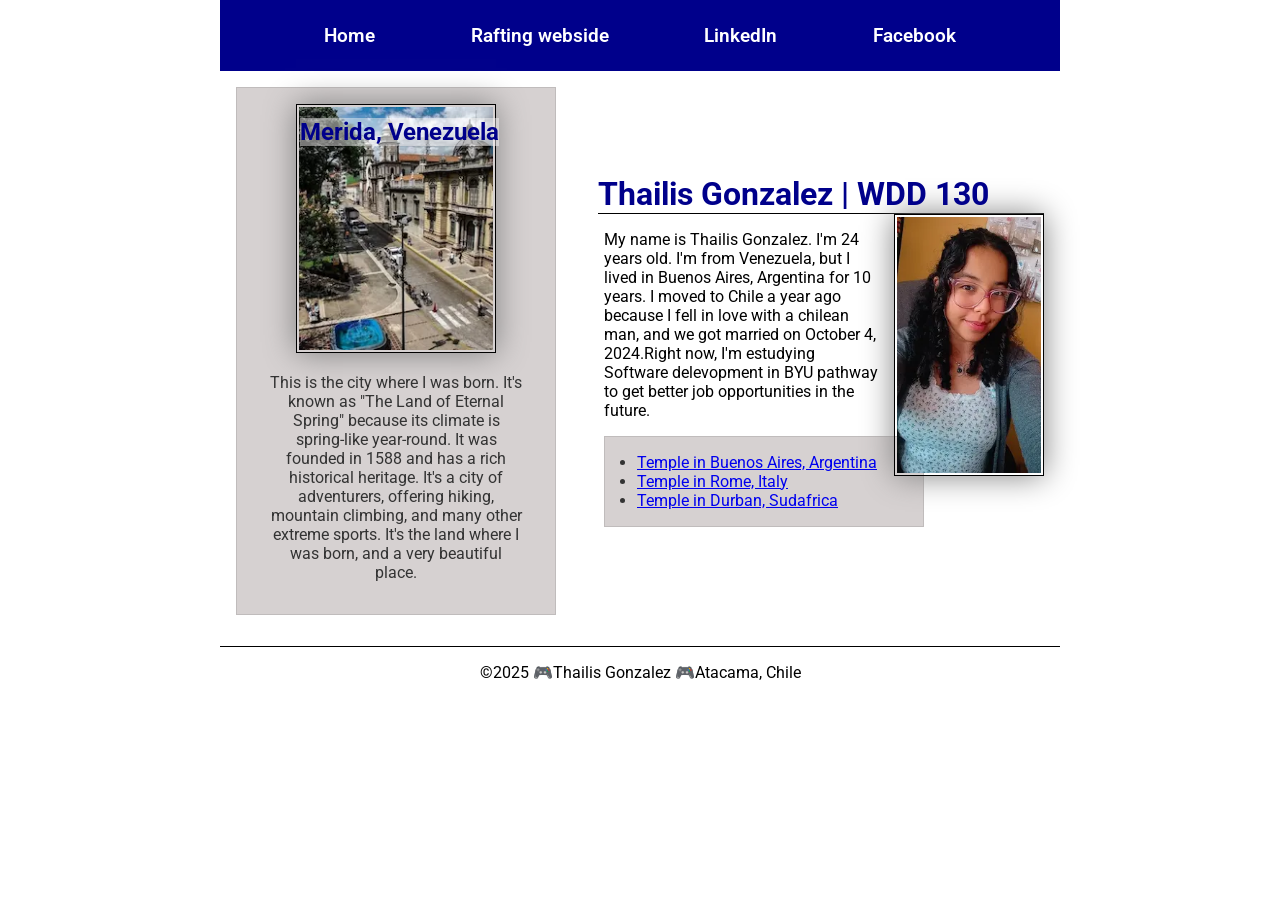
<file: index.html>
<!--17-09-2025-->
<!DOCTYPE html>
<html lang="en-US">

<head>
    <meta charset="UTF-8">
    <meta name="viewport" content="width=device-width, initial-scale=1.0">
    <title>Thailis Gonzalez | WDD 130</title>
    <link rel="stylesheet" href="styles/styles.css">
    <meta name="description"
        content="Description of Thailis Gonzalez in an HTML file including CSS style, as part of the WDD130 class work ">
    <meta name="author" content="Thailis Gonzalez">
    <link rel="preconnect" href="https://fonts.googleapis.com">
    <link rel="preconnect" href="https://fonts.gstatic.com" crossorigin>
    <link href="https://fonts.googleapis.com/css2?family=Roboto&display=swap" rel="stylesheet">

</head>

<body>
    <header>
        <nav>
            <a href="#">Home</a>
            <a href="wwr/">Rafting webside</a>
            <a href="https://www.linkedin.com/in/thailis-gonzalez-254431264/?locale=en_US">LinkedIn</a>
            <a href="https://www.facebook.com">Facebook</a>
        </nav>
    </header>
    <div class="grid">
        <main>
            <h1>
                Thailis Gonzalez | WDD 130
            </h1>
            <img src="images/profile.webp" alt="Thailis Gonzalez profile picture" width="200">
            <p>My name is Thailis Gonzalez. I'm 24 years old. I'm from Venezuela, but I lived in Buenos Aires, Argentina
                for
                10 years. I moved to Chile a year ago because I fell in love with a chilean man, and we got married on
                October 4, 2024.Right now, I'm estudying Software delevopment in BYU pathway to get better job
                opportunities
                in the future.
            </p>
            <ul class="box indent">
                <li><a
                        href="https://www.churchofjesuschrist.org/temples/details/buenos-aires-argentina-temple?lang=spa">Temple
                        in Buenos Aires, Argentina</a>
                </li>
                <li><a href="https://www.churchofjesuschrist.org/temples/details/rome-italy-temple?lang=spa">Temple in
                        Rome,
                        Italy</a></li>
                <li><a href="https://www.churchofjesuschrist.org/temples/details/durban-south-africa-temple?lang=spa">Temple
                        in Durban, Sudafrica</a></li>
            </ul>
        </main>
        <aside class="box">
            <h2>Merida, Venezuela</h2>
            <img src="images/merida-small.webp" alt="Plaza Bolivar Merida Venezuela Picture">
            <p>This is the city where I was born. It's known as "The Land of Eternal Spring" because its climate is
                spring-like year-round. It was founded in 1588 and has a rich historical heritage. It's a city of
                adventurers, offering hiking, mountain climbing, and many other extreme sports. It's the land where I
                was
                born, and a very beautiful place.</p>
        </aside>
    </div>
    <footer>
        <p>
            ©️2025 🎮Thailis Gonzalez 🎮Atacama, Chile
        </p>
    </footer>
</body>

</html>
</file>
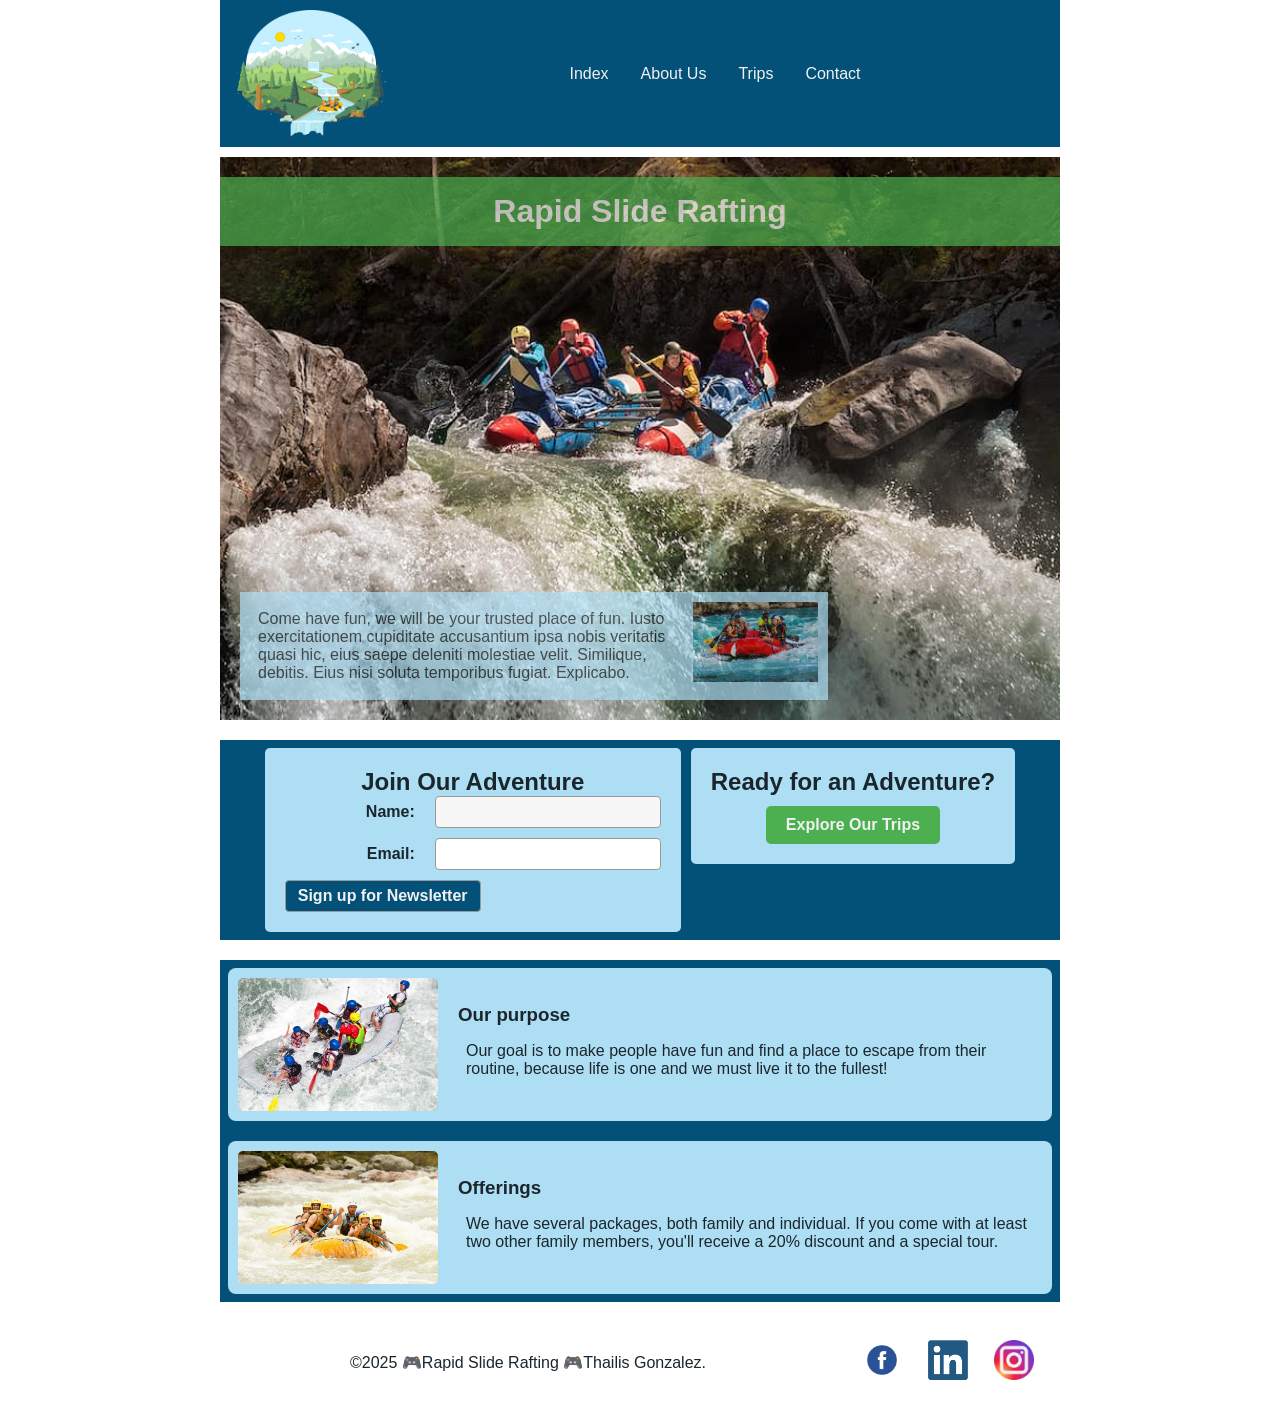
<file: wwr/index.html>
<!DOCTYPE html>
<html lang="en">

<head>
    <meta charset="UTF-8">
    <meta name="viewport" content="width=device-width, initial-scale=1.0">
    <meta name="description" content="Home page of Rapid Slide Rafting">
    <meta name="author" content="Thailis Gonzalez">
    <link rel="stylesheet" href="styles/rafting.css">
    <title>Home - Rapid Slide Rafting</title>
</head>

<body>
    <header>
        <img src="images/rafting-logo.png" alt="Logo of the Company">
        <nav>
            <ul>
                <li><a href="index.html">Index</a></li>
                <li><a href="about.html">About Us</a></li>
                <li><a href="trips.html">Trips</a></li>
                <li><a href="contact.html">Contact</a></li>
            </ul>
        </nav>
    </header>

    <main>
        <div class="hero">
            <img src="images/rafting-home.jpg" alt="Rafting demonstration">
            <h1>Rapid Slide Rafting</h1>
            <article>
                <img src="images/happy-client.jpg" alt="Image of a satisfied client">
                <p>Come have fun, we will be your trusted place of fun. Iusto exercitationem cupiditate accusantium
                    ipsa nobis veritatis quasi hic, eius saepe deleniti molestiae velit. Similique, debitis. Eius nisi
                    soluta temporibus fugiat. Explicabo.</p>
            </article>
        </div>

        <section class="form-home">
            <div class="form-container">
                <h2>Join Our Adventure</h2>
                <form id="home-id-form">
                    <div class="form-item">
                        <label for="fullname">Name:</label>
                        <input type="text" id="fullname" name="fullname" required>
                    </div>
                    <div class="form-item">
                        <label for="email">Email:</label>
                        <input type="email" id="email" name="email" required>
                    </div>
                    <div class="form-item">
                        <button type="submit">Sign up for Newsletter</button>
                    </div>
                </form>
            </div>

            <div class="go-trip-container">
                <h2>Ready for an Adventure?</h2>
                <a href="trips.html" class="go-trip-button">Explore Our Trips</a>
            </div>
        </section>

        <section class="business-information">
            <div class="business-item">
                <img src="images/rafting3.jpg" alt="fun rafting">
                <div class="business-text">
                    <h3>Our purpose</h3>
                    <p>Our goal is to make people have fun and find a place to escape from their routine, because life
                        is one and we must live it to the fullest!</p>
                </div>
            </div>
            <div class="business-item">
                <img src="images/rafting4.jpg" alt="fun rafting">
                <div class="business-text">
                    <h3>Offerings</h3>
                    <p>We have several packages, both family and individual. If you come with at least two other family
                        members, you'll receive a 20% discount and a special tour.</p>
                </div>
            </div>
        </section>
    </main>

    <footer>
        <p>
            ©️2025 🎮Rapid Slide Rafting 🎮Thailis Gonzalez.
        </p>
        <nav class="socialmedia">
            <a href="https://www.facebook.com">
                <img src="images/facebook.png" alt="Logo facebook">
            </a>
            <a href="https://linkedin.com">
                <img src="images/linkedin.png" alt="Logo linkedin">
            </a>
            <a href="https://www.instagram.com">
                <img src="images/instagram-oficial.png" alt="Logo Instagram">
            </a>

        </nav>
    </footer>
</body>

</html>
</file>
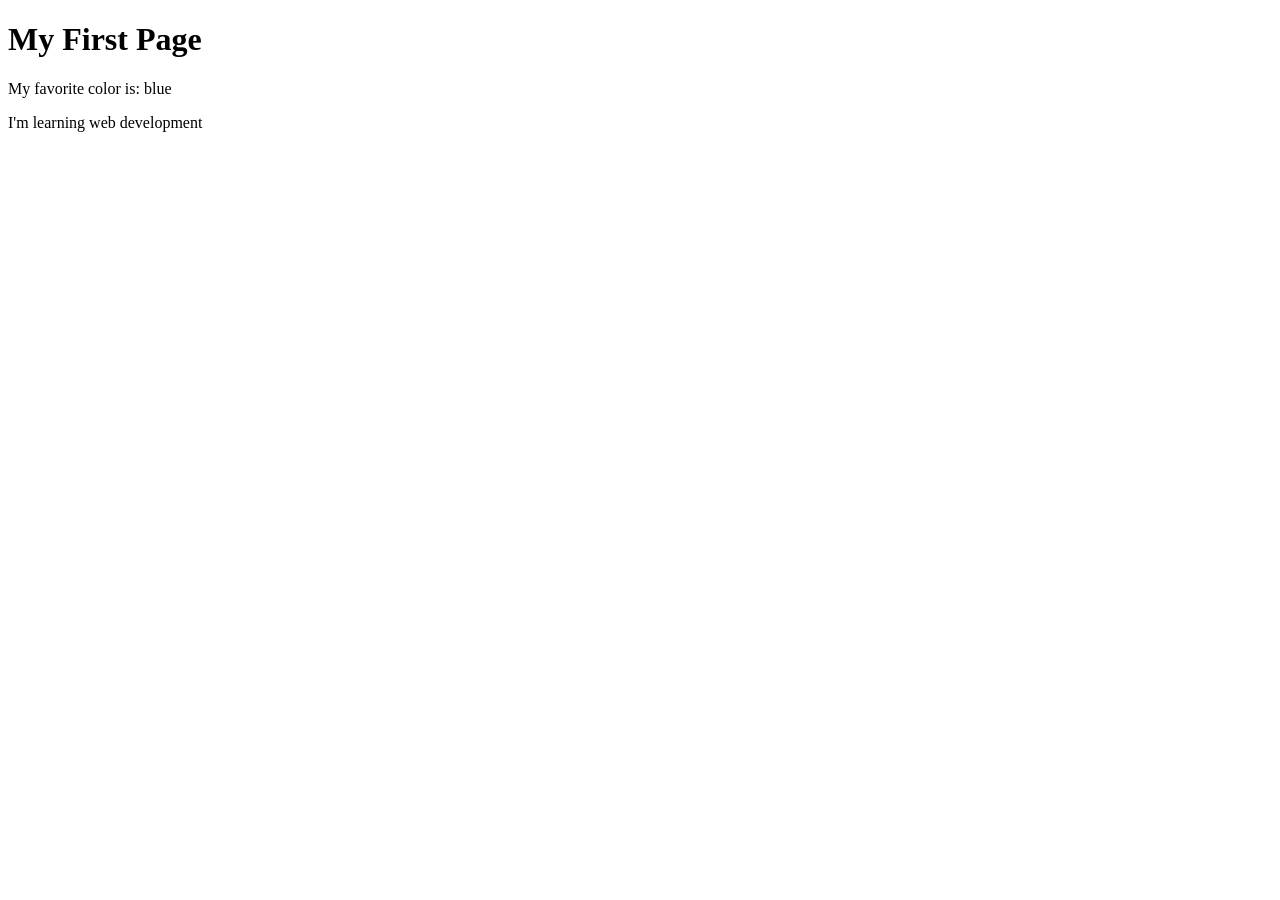
<file: week01/first-page.html>
<!DOCTYPE html>
<html lang="en">

<head>
    <meta charset="UTF-8">
    <meta name="viewport" content="width=device-width, initial-scale=1.0">
    <title>My First Page</title>
</head>

<body>
    <h1>My First Page</h1>
    <p>My favorite color is: blue</p>
    <p>I'm learning web development</p>
</body>

</html>
</file>
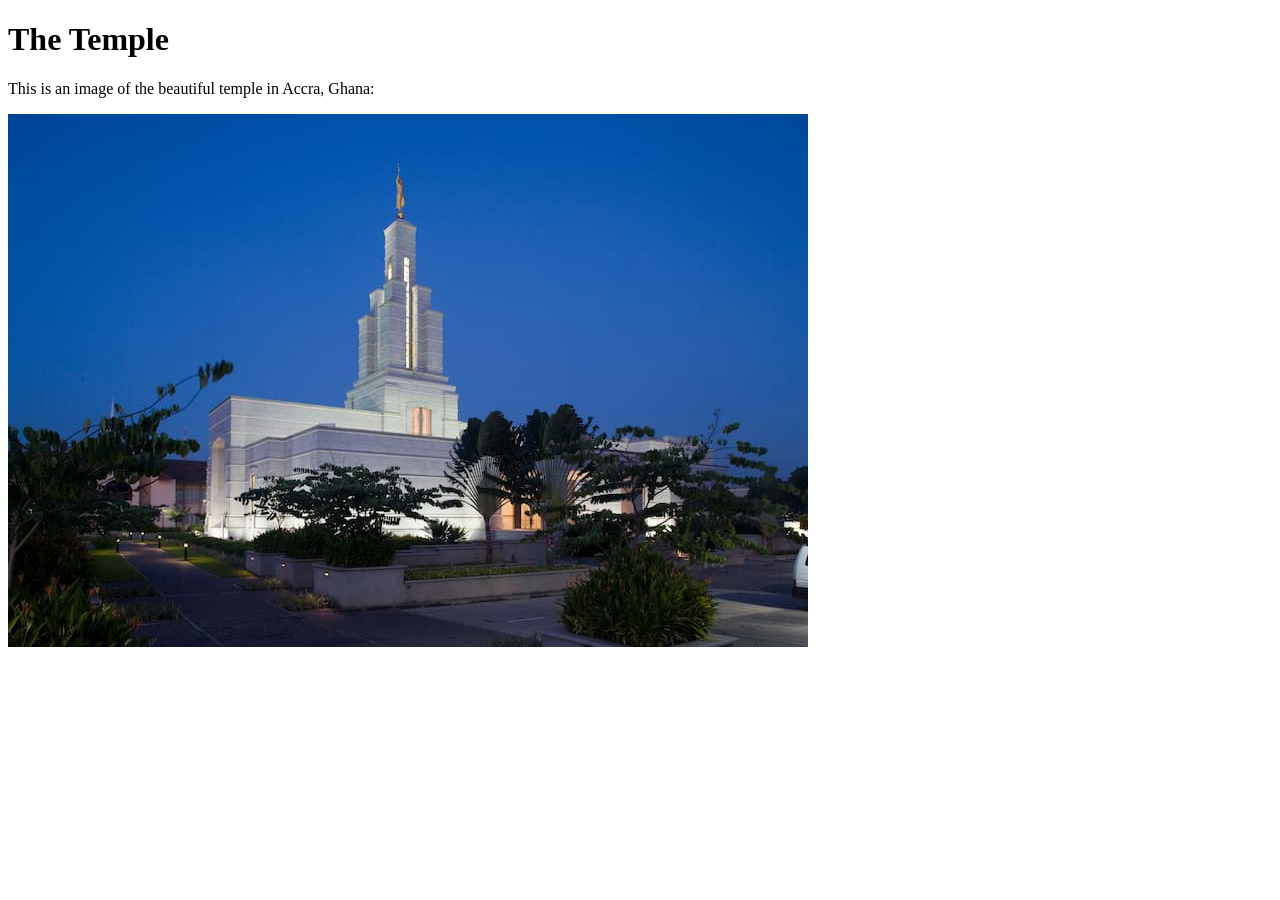
<file: week01/images-solution.html>
<!DOCTYPE html>
<html lang="en">
<head>
    <meta charset="UTF-8">
    <meta name="viewport" content="width=device-width, initial-scale=1.0">
    <title>Temple Image</title>
</head>
<body>
    <h1>The Temple</h1>
    <p>This is an image of the beautiful temple in Accra, Ghana:</p>
    <img src="images/temple-small.jpg" alt="The Accra Ghana Temple">
    
</body>
</html>
</file>
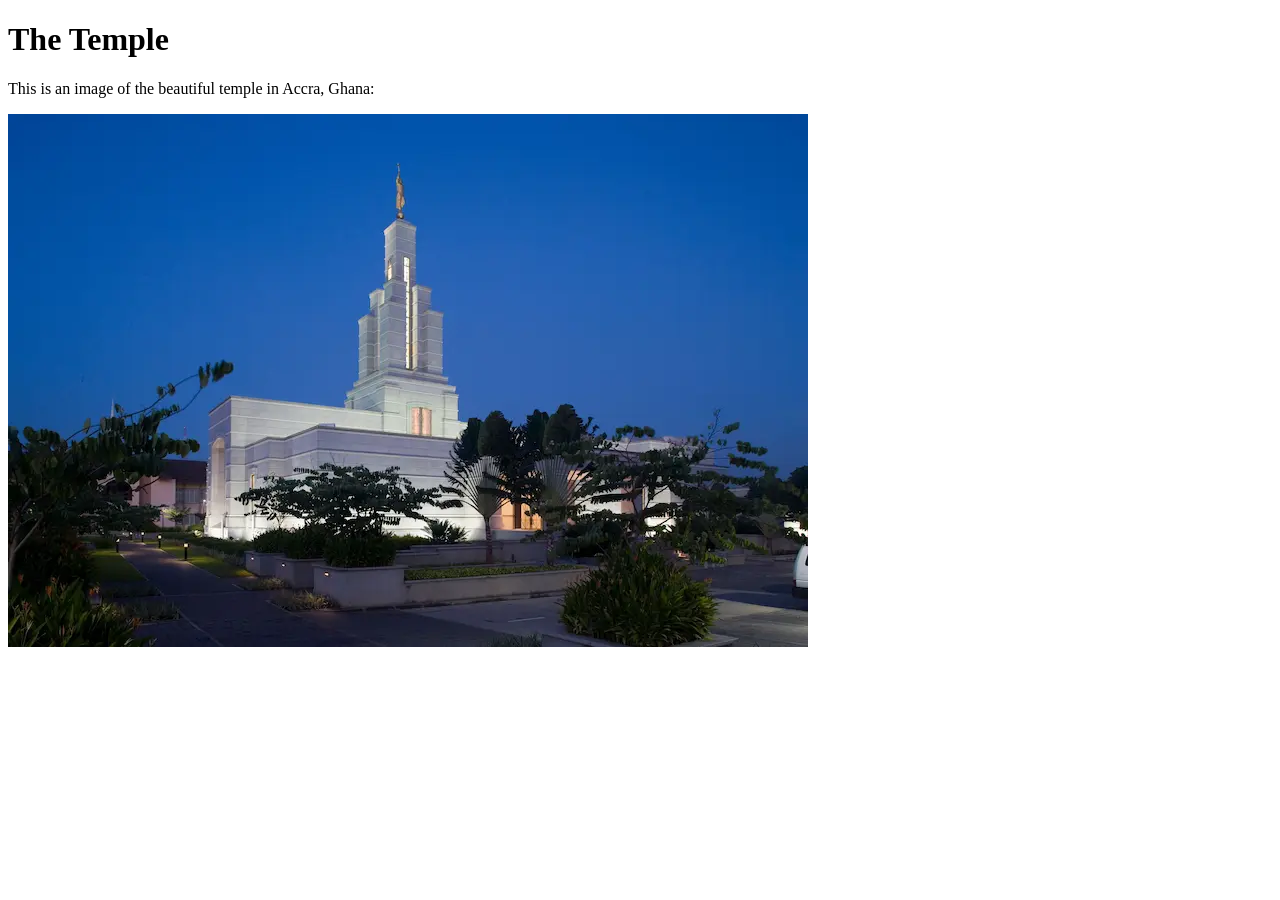
<file: week01/images.html>
<!DOCTYPE html>
<html lang="en">

<head>
    <meta charset="UTF-8">
    <meta name="viewport" content="width=device-width, initial-scale=1.0">
    <title>Temple Image</title>
</head>

<body>
    <h1>The Temple</h1>
    <p>This is an image of the beautiful temple in Accra, Ghana:</p>
    <img src="images/temple-small.webp" alt="The Accra Ghana Temple">

</body>

</html>
</file>
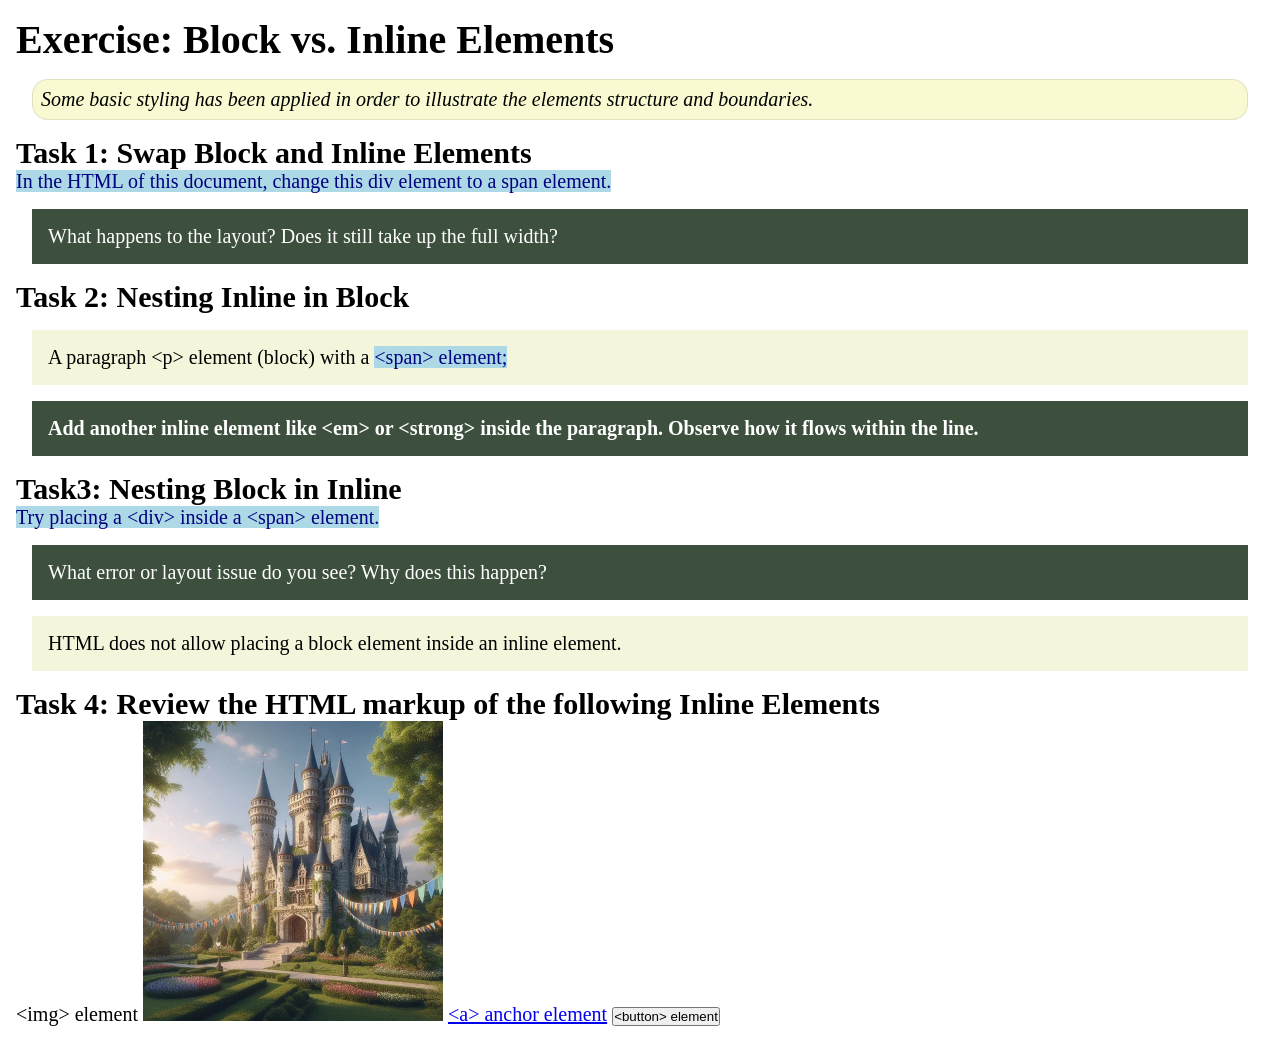
<file: week02/block-vs-inline.html>
<!DOCTYPE html>
<html lang="en">

<head>
    <meta charset="UTF-8">
    <meta name="viewport" content="width=device-width, initial-scale=1.0">
    <title>Exercise: Block vs. Inline Elements</title>
    <link rel="stylesheet" href="styles/block-vs-inline.css">
</head>

<body>
    <main>
        <h1>Exercise: Block vs. Inline Elements</h1>
        <p class="note">Some basic styling has been applied in order to illustrate the elements structure and
            boundaries.</p>

        <h2>Task 1: Swap Block and Inline Elements</h2>
        <span>In the HTML of this document, change this div element to a span element.</span>

        <p class="question">What happens to the layout? Does it still take up the full width?</p>

        <h2>Task 2: Nesting Inline in Block</h2>
        <p>A paragraph &lt;p&gt; element (block) with a <span>&lt;span&gt; element;</span></p>
        <p class="question"><strong>Add another inline element like &lt;em&gt; or &lt;strong&gt; inside the paragraph.
                Observe
                how it flows within the line.</strong></p>

        <h2>Task3: Nesting Block in Inline</h2>
        <span>Try placing a &lt;div&gt; inside a &lt;span&gt; element.</span>
        <p class="question">What error or layout issue do you see? Why does this happen?</p>
        <p>HTML does not allow placing a block element inside an inline element.</p>


        <h2>Task 4: Review the HTML markup of the following Inline Elements</h2>
        &lt;img&gt; element
        <img src="images/castle.webp" alt="placeholder image (images are inline)" width="300" height="300">
        <a href="https://churchofjesuschrist.org">&lt;a&gt; anchor element</a>
        <button type="button">&lt;button&gt; element</button>
    </main>
</body>

</html>
</file>
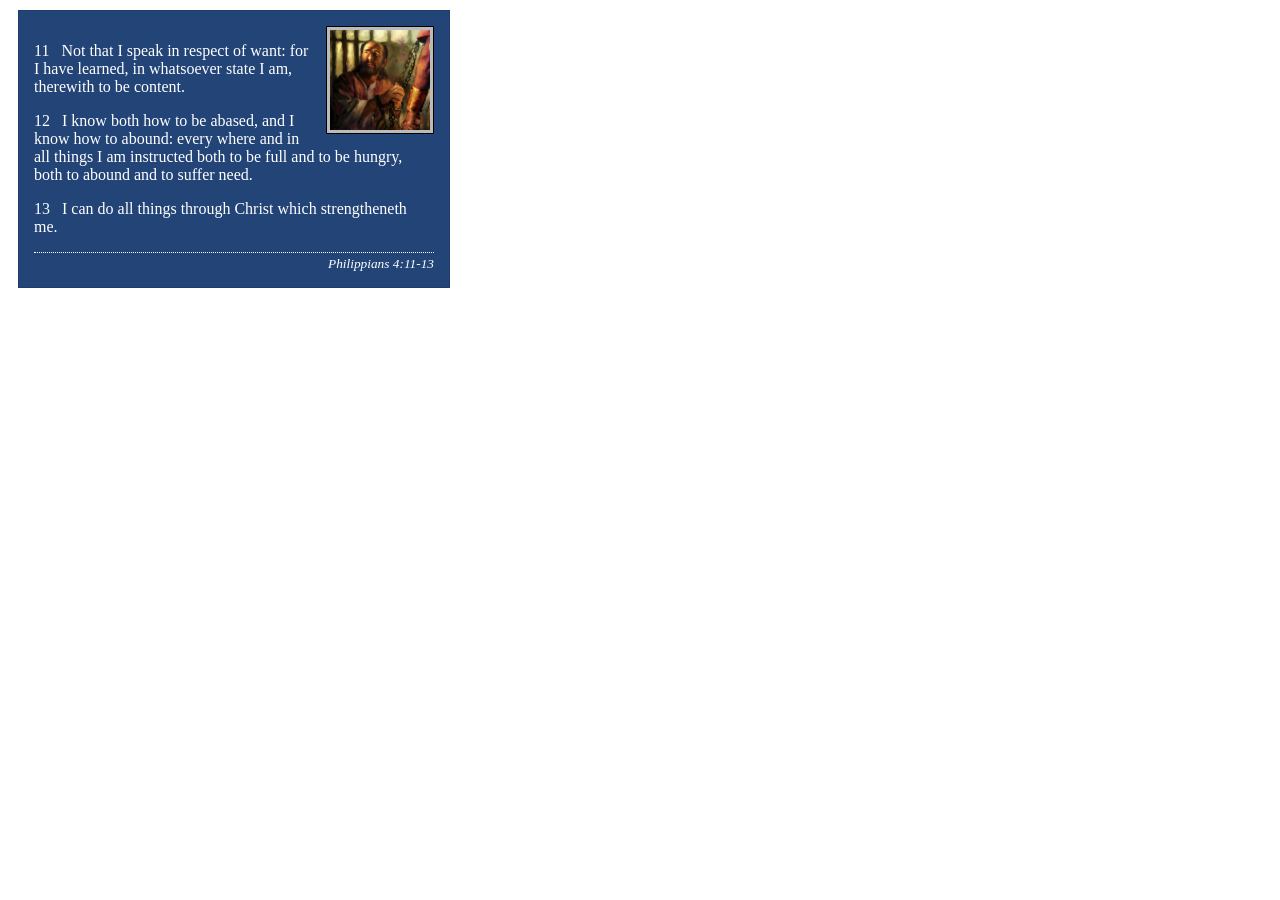
<file: week02/box-model-solution.html>
<!DOCTYPE html>
<html lang="en">
<head>
    <meta charset="UTF-8">
    <meta name="viewport" content="width=device-width, initial-scale=1.0">
    <title>Box Model Activity</title>
    <link rel="stylesheet" href="styles/box-model-solution.css">
</head>
<body>
    <main>
        <div class="callout">
            <img src="images/apostle-paul-imprisoned.webp" alt="Paul the Apostle - Imprisoned in Rome" width="200" height="200">
            <blockquote>
                <p>11 &nbsp; Not that I speak in respect of want: for I have learned, in whatsoever state I am, therewith to be content.</p>
                <p>12 &nbsp; I know both how to be abased, and I know how to abound: every where and in all things I am instructed both to be full and to be hungry, both to abound and to suffer need.</p>
                <p>13 &nbsp; I can do all things through Christ which strengtheneth me.</p>
            </blockquote>
            <cite>Philippians 4:11-13</cite>
        </div>
    </main>
</body>
</html>
</file>
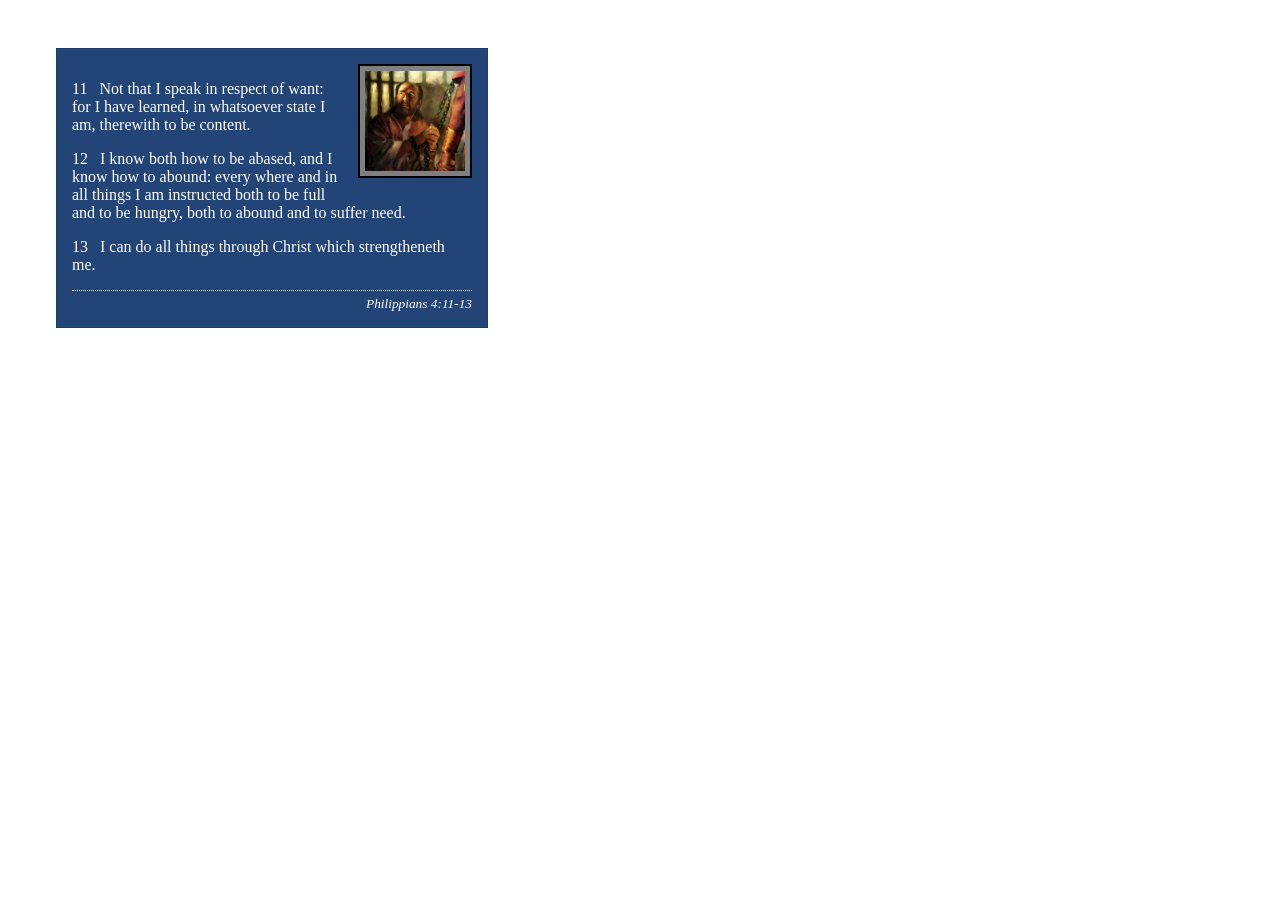
<file: week02/box-model.html>
<!DOCTYPE html>
<html lang="en">

<head>
    <meta charset="UTF-8">
    <meta name="viewport" content="width=device-width, initial-scale=1.0">
    <title>Box Model Activity</title>
    <link rel="stylesheet" href="styles/box-model.css">
</head>

<body>
    <main>
        <div class="callout">
            <img src="images/apostle-paul-imprisoned.webp" alt="Paul the Apostle - Imprisoned in Rome" width="200"
                height="200">
            <blockquote>
                <p>11 &nbsp; Not that I speak in respect of want: for I have learned, in whatsoever state I am,
                    therewith to be content.</p>
                <p>12 &nbsp; I know both how to be abased, and I know how to abound: every where and in all things I am
                    instructed both to be full and to be hungry, both to abound and to suffer need.</p>
                <p>13 &nbsp; I can do all things through Christ which strengtheneth me.</p>
            </blockquote>
            <cite>Philippians 4:11-13</cite>
        </div>
    </main>
</body>

</html>
</file>
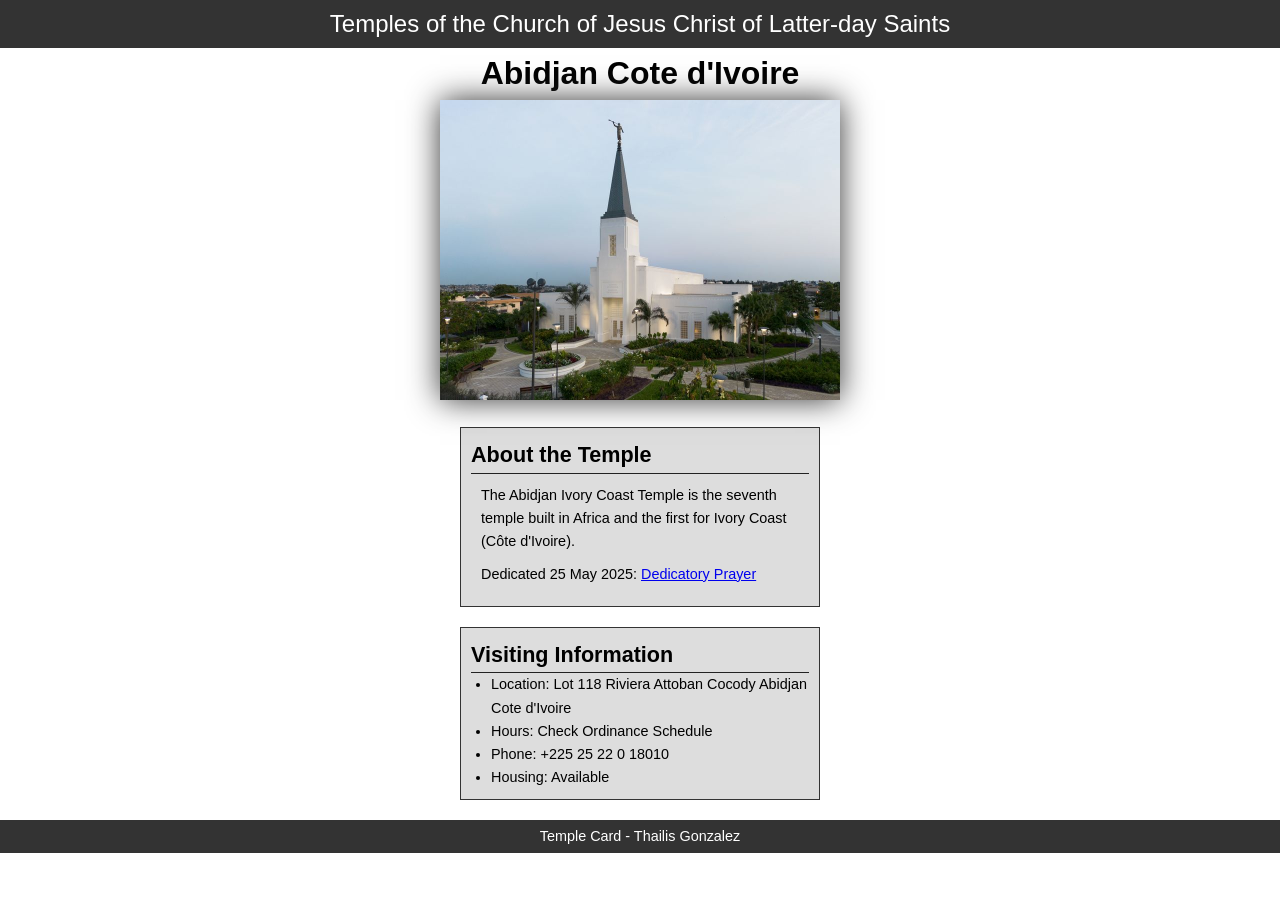
<file: week02/temple.html>
<!DOCTYPE html>
<html lang="en">

<head>
    <meta charset="UTF-8">
    <meta name="viewport" content="width=device-width, initial-scale=1.0">
    <title>Temple Card - Abidjan Cote d'Ivoire</title>
    <link rel="stylesheet" href="styles/temple.css">
</head>

<body>
    <header>
        <p>Temples of the Church of Jesus Christ of Latter-day Saints</p>
    </header>
    <main>
        <h1>Abidjan Cote d'Ivoire</h1>
        <picture>
            <img src="images/abidjan-ivory-coast.jpeg" alt="Abidjan Cote d'Ivoire Temple">
        </picture>
        <section>
            <h2>About the Temple</h2>
            <p>The Abidjan Ivory Coast Temple is the seventh temple built in Africa and the first for Ivory Coast (Côte
                d'Ivoire).</p>
            <p>Dedicated 25 May 2025: <a
                    href="https://www.churchofjesuschrist.org/temples/dedicatory-prayer/abidjan-ivory-coast-temple/2025-05-25?lang=eng"
                    target="_blank" rel="noopener noreferrer">Dedicatory Prayer</a></p>
        </section>
        <section>
            <h2>Visiting Information</h2>
            <ul>
                <li>Location: Lot 118 Riviera Attoban Cocody Abidjan Cote d'Ivoire</li>
                <li>Hours: Check Ordinance Schedule</li>
                <li>Phone: +225 25 22 0 18010</li>
                <li>Housing: Available</li>
            </ul>
        </section>
    </main>
    <footer>
        <p>Temple Card - Thailis Gonzalez</p>
    </footer>
</body>

</html>
</file>
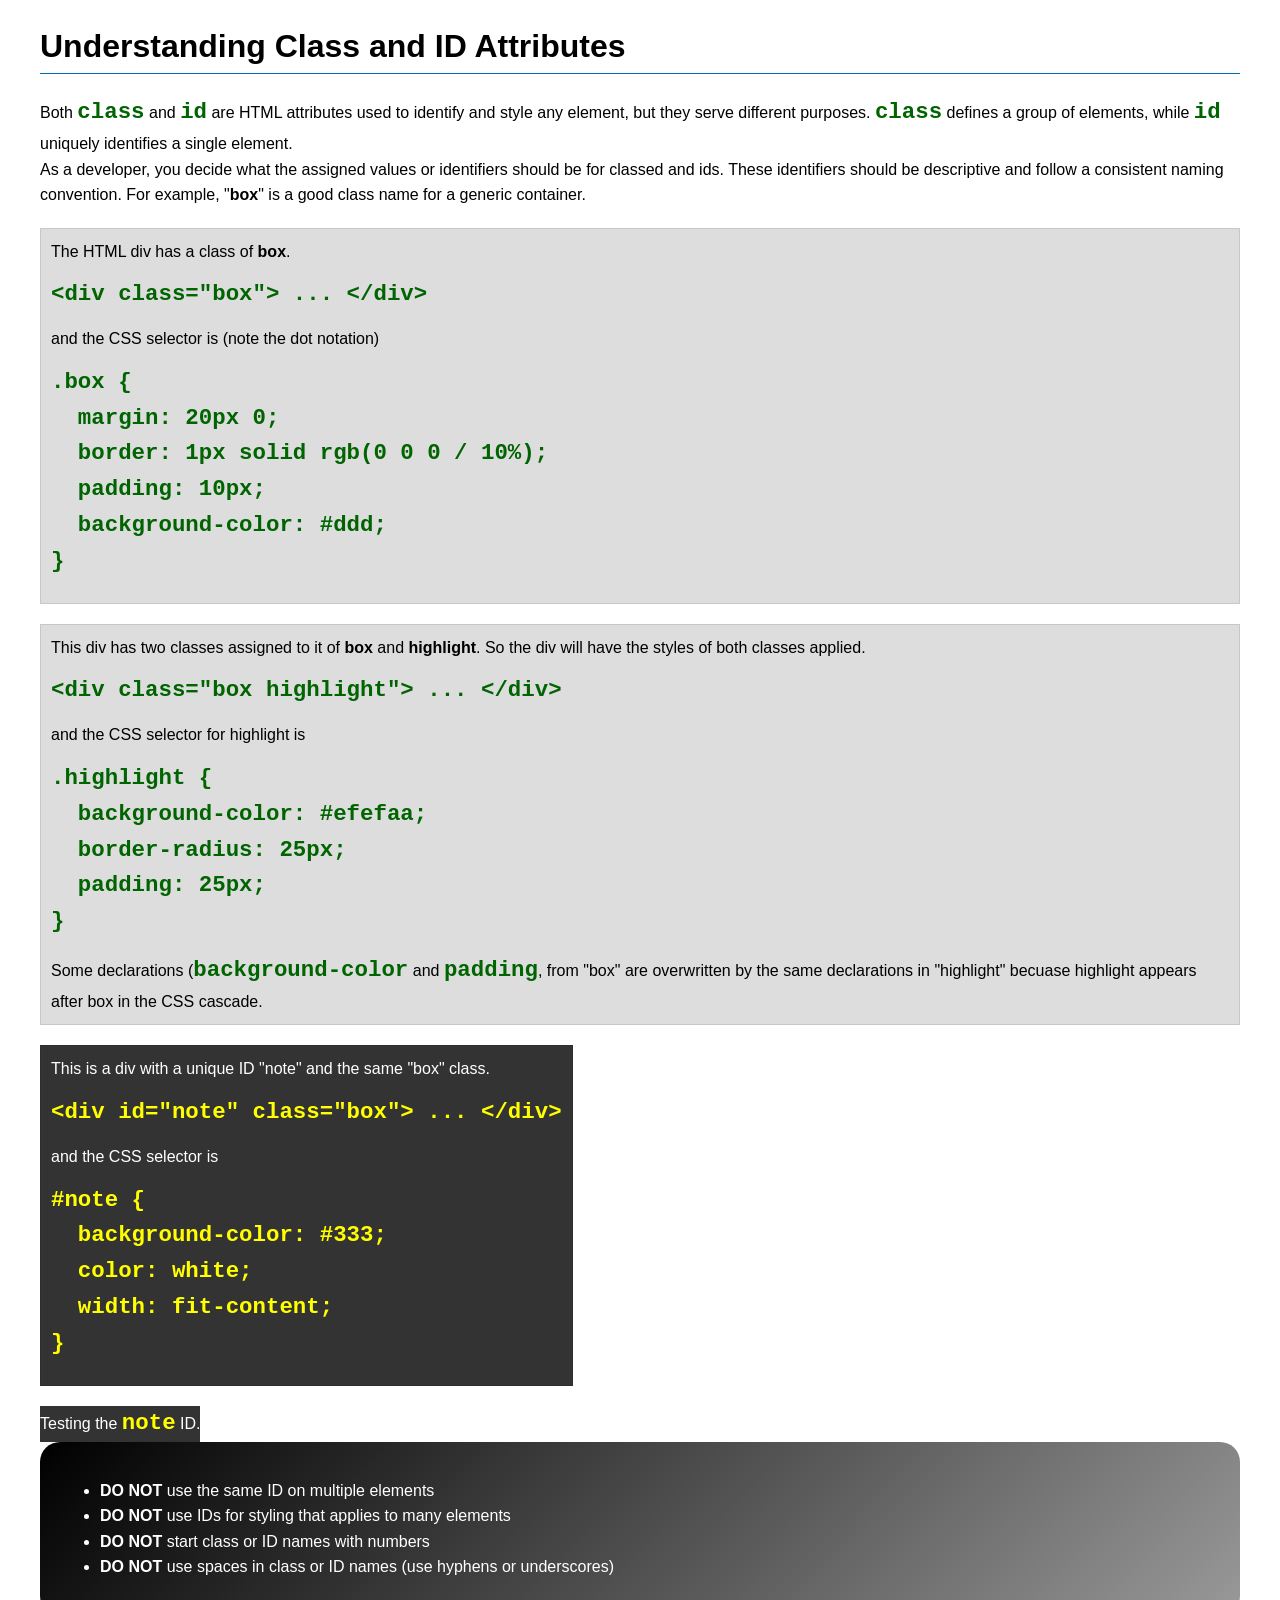
<file: week03/class-and-id.html>
<!DOCTYPE html>
<html lang="en">

<head>
    <meta charset="UTF-8">
    <meta name="viewport" content="width=device-width, initial-scale=1.0">
    <title>Class vs ID Attributes</title>
    <link rel="stylesheet" href="styles/class-and-id.css">
</head>

<body>
    <h1>Understanding Class and ID Attributes</h1>
    <p>Both <code>class</code> and <code>id</code> are HTML attributes used to identify and style any element, but they
        serve different purposes. <code>class</code> defines a group of elements, while <code>id</code> uniquely
        identifies a single element.</p>
    <p>As a developer, you decide what the assigned values or identifiers should be for classed and ids. These
        identifiers should be
        descriptive and follow a consistent naming convention. For example, "<strong>box</strong>" is a good class name
        for a generic container.</p>
    <div class="box">
        <p>The HTML div has a class of <strong>box</strong>.</p>
        <pre><code class="html">&lt;div class="box"&gt; ... &lt;/div&gt;</code></pre>
        and the CSS selector is (note the dot notation)
        <pre><code class="css">.box {
  margin: 20px 0;
  border: 1px solid rgb(0 0 0 / 10%);
  padding: 10px;
  background-color: #ddd; 
}</code></pre>
    </div>

    <div class="box">
        <p>This div has two classes assigned to it of <strong>box</strong> and <strong>highlight</strong>. So the div
            will have the styles of both classes applied.</p>
        <pre><code class="html">&lt;div class="box highlight"&gt; ... &lt;/div&gt;</code></pre>
        and the CSS selector for highlight is
        <pre><code class="css">.highlight {
  background-color: #efefaa;
  border-radius: 25px;
  padding: 25px;
}</code></pre>
        <p>Some declarations (<code>background-color</code> and <code>padding</code>, from "box" are overwritten by the
            same declarations in "highlight" becuase highlight appears after box in the CSS cascade.</p>
    </div>

    <div id="note" class="box">
        <p>This is a div with a unique ID "note" and the same "box" class.</p>
        <pre><code class="html">&lt;div id="note" class="box"&gt; ... &lt;/div&gt;</code></pre>
        and the CSS selector is
        <pre><code class="css">#note {
  background-color: #333;
  color: white;
  width: fit-content;
}</code></pre>
    </div>

    <div id="note">
        <p>Testing the <code>note</code> ID.</p>
    </div>

    <section id="best-practice">
        <ul>
            <li><strong>DO NOT</strong> use the same ID on multiple elements</li>
            <li><strong>DO NOT</strong> use IDs for styling that applies to many elements</li>
            <li><strong>DO NOT</strong> start class or ID names with numbers</li>
            <li><strong>DO NOT</strong> use spaces in class or ID names (use hyphens or underscores)</li>
        </ul>
    </section>




</body>

</html>
</file>
<file: styles/styles.css>
*{
    margin: 0;
    padding: 0;
    box-sizing: border-box;
}

:root{
    --main-width: 640px;

    --nav-background-color: darkblue;
    --nav-color: white;
    
    --color-title-general:darkblue;

    --aside-background-color:rgb(214, 209, 209);

    --background-color-transparent: rgba(250, 249, 249, 0.466);

}

body {
    font-size: 16px;
    font-family: Roboto, Arial, sans-serif ;
}

header, .grid ,footer {
    max-width: 840px;
    margin: 0 auto;
}

main {
    max-width: var(--main-width);
    grid-column: 2/3;
    margin: 1rem;
}

nav {
    background-color: var(--nav-background-color);
    padding: 1rem;
    display: flex;
    justify-content: space-evenly;
    align-items: center;
}

nav a{
    color: var(--nav-color);
    display: block;
    padding: 0.5rem;
    text-decoration: none;
    font-size: 1.2rem;
    font-weight: 600;
}

h1 {
    color: var(--color-title-general);
    padding-top: 1rem;
    margin-left: 10px;
    border-bottom: 1px solid black;
}

main img {
    width: 150px;
    height: auto;
    border: 1px solid black;
    padding: 2px;
    box-shadow: 0 0 30px gray;
    float: right;
    margin: 0 0 1rem 1rem ;
}

p {
    padding: 0;
    margin: 1rem;
}

aside {
    text-align: center;
    position: relative;
    width: 20rem;
    grid-column: 1/2;
    grid-row: 1/2;
}

aside h2{
    background-color: var(--background-color-transparent) ;
    color: var(--color-title-general);
    position: absolute;
    top: 30px;
    left: 63px;
}

aside img{
    width: 200px;
    height: auto;
    border: 1px solid black;
    padding: 2px;
    box-shadow: 0 0 30px gray;
    
}
 
footer{
    margin-top: 15px;
    border-top: 1px solid #000;
    text-align: center;
}

/* Class Selectors */

.box {
    width: 20rem;
    margin: 1rem;
    border: 1px solid rgba(0, 0, 0,.1);
    padding: 1rem;
    background-color: var(--aside-background-color);
    color: #333;
}

.indent {
    padding-left: 2rem;
}

.grid{
    display: grid;
    align-items: center;
}

/*comment to update*/
</file>
<file: wwr/styles/rafting.css>
/*General*/

:root{
  --color1: #aedef4;
  --color2: #035079;
  --color3: #4caf50;
  --color4: #795a4c;
  --background-general-color: #e0f7fa;
  --text-color: #1b262c;
  --text-color-light: #f1f1f1 ;
  --font-general: 'Segoe UI', Tahoma, Geneva, Verdana, sans-serif;
}

*{
    margin: 0;
    padding: 0;
    box-sizing: border-box;
}

header, main, footer{
    width: 840px;
    margin: 0 auto;
}

h1, h2{
    font-family: var(--font-general);
    color: var(--text-color);
}

nav, p, section, article{
    margin: 0;
    padding: 8px;
}

body {
    color: var(--text-color);
    font-family: var(--font-general);
}

header {
    background-color: var(--color2);
    color: var(--text-color);
    display: grid;
    grid-template-columns: auto 1fr;
    align-items: center;
    padding: 10px 16px;
    margin-bottom: 10px;
}

header img {
    width: 150px;
    height: auto;
}

nav ul{
    display: flex;
    flex-direction: row;
    justify-content: center;
    align-items: center;
    gap: 2rem;
    list-style-type: none;
}

nav a {
    text-decoration: none;
    color: var(--text-color-light);
}

.hero h1 {
  position: absolute;
  top: 20px;
  width: 100%;
  padding: 16px;
  text-align: center;
  opacity: 0.7;
  background-color: var(--color3);
  color: #fff;
}

article{
    position:absolute;
    bottom: 20px;
    left: 20px;
    width: 70%;
    background-color: var(--color1);
    opacity: 0.7;
}

section {
    background-color: var(--color2);

}

#history {
    margin-top: 10px;
    display: grid;
    color: var(--text-color-light);

}

#history h2{
    text-align: center;
    margin-bottom: 10px;
    color: var(--text-color-light);
}

#history p{
    text-align: justify;

}

#history img{
    width: 15rem;
    height: auto;
}

#adventures{
    margin-top: 10px;
}

#adventures h2{
    text-align: center;
    color: var(--text-color-light);
}

figcaption{
    color: var(--text-color-light);
}

footer{
    display: flex;
    justify-content: center;
    align-items: center;
    gap: 20px;
    padding: 10px;
}

footer p{
    flex: 1;
    text-align: center;
}

/*Classes*/

.hero {
    position: relative;
}

.hero img{
    display: block;
    width: 100%;
    height: auto;
}

.hero article{
    padding: 10px;
}

.hero article img{
    float: right;
    width: 125px;
}

.history-content {
    display: grid;
    grid-template-columns: 1fr auto 1fr;
    align-items: center;
    gap: 10px;
}

.adventures-content {
    display: flex;
    justify-content: space-between;
    align-items: center;
}

.adventures-content figure{
    flex: 1;
    text-align: center;
    margin: 0;
}

.adventures-content img{
    width: 100%;
    height: auto;
    display: block;
    border-radius: 5px;
    padding: 5px;
}

.socialmedia{
    display: flex;
    gap: 10px;
}

.socialmedia a {
    text-decoration: none;
}

.socialmedia img{
    width: 40px;
    height: 40px;
    object-fit: contain;
    margin: 0 8px;
}

/*---------------------Contact us----------------*/

.contact-principal{
    text-align: center;
}

.form-and-map {
    display: flex;
    justify-content: space-between;
    align-items: flex-start;
    gap: 20px;
    margin: 10px;
    background-color: #fff;
}

/*form*/
#form-contact {
    display: flex;
    flex-direction: column;
    gap: 12px;
}

#form-contact fieldset {
    border: none;
    padding: 0;
    margin: 0;
}

.form-item {
    display: flex;
    align-items: center;
}

.form-item label {
    width: 130px;
    font-weight: 600;
    text-align: right;
    margin-right: 10px;
}

.form-item input[type="text"],
textarea {
    flex: 1;
    padding: 6px 8px;
    font-size: 1rem;
    border: 1px solid #999;
    border-radius: 3px;
    background-color: #f7f7f7;
}

textarea {
    height: 120px;
    resize: none;
}

.contact-radio {
    display: flex;
    flex-direction: column;
}

.contact-radio .title {
    width: 130px;
    font-weight: 600;
    text-align: right;
    margin-right: 10px;
}

.contact-radio .option {
    display: flex;
    align-items: center;
    margin-left: 140px;
    margin-bottom: 6px;
}

.checkbox-item label {
    display: flex;
    align-items: center;
    white-space: nowrap;
    font-weight: 600;
}

#form-contact button {
    margin-left: 140px;
    padding: 10px;
    font-weight: bold;
    background-color: var(--color2);
    color: var(--text-color-light);
    border: none;
    cursor: pointer;
    border-radius: 3px;
}

/*Map*/

.form-and-map #map {
    flex: 1;
}

.form-and-map #map iframe {
    width: 350px;
    height: 300px;
    border: none;
    border-radius: 4px;
}

/*employed images*/


.adventures-content.employees {
    display: flex;
    justify-content: center;
    align-items: center;
    gap: 20px;
    margin: 0 auto;
    width: fit-content;
}

.adventures-content.employees figure {
    text-align: center;
}

.adventures-content.employees img {
    width: 150px;
    border-radius: 8px;
    margin-bottom: 5px;
}

.adventures-content.employees figcaption {
    text-align: center;
}

/*---------------home Page-------------*/

.form-home {
    display: flex;
    flex-wrap: wrap;
    justify-content: center;
    align-items: flex-start;
    margin: 20px 0;
    gap: 10px;
}

.form-container, .go-trip-container {
    background-color: var(--color1);
    padding: 20px;
    border-radius: 5px;
    text-align: center;
}

#home-id-form {
    display: flex;
    flex-direction: column;
    gap: 10px;
}

#home-id-form .form-item {
    display: flex;
    flex-direction: row;
    align-items: center;
    gap: 10px;
}

#home-id-form input, #home-id-form button {
    border: 1px solid #999;
    border-radius: 4px;
    padding: 6px 12px;
    font-size: 1rem;
}

#home-id-form button {
    background-color: var(--color2);
    color: var(--text-color-light);
    font-weight: bold;
    cursor: pointer;
}

.go-trip-container {
    display: flex;
    flex-direction: column;
    gap: 10px;
    justify-content: center;
    align-items: center;
}

.go-trip-button {
    background-color: var(--color3);
    color: var(--text-color-light);
    text-decoration: none;
    padding: 10px 20px;
    border-radius: 5px;
    font-weight: bold;
}

.business-information {
    display: flex;
    flex-direction: column;
    gap: 20px;
    margin: 20px 0;
}

.business-item {
    background-color: var(--color1);
    padding: 10px;
    border-radius: 8px;
    display: flex;
    align-items: center;
    gap: 20px;
}

.business-item img {
    width: 200px;
    height: auto;
    border-radius: 5px;
}

.business-text {
    text-align: left;
}

.business-text h3 {
    margin-bottom: 8px;
}

.business-text p {
    margin: 0;
}

/*------------Trip page-------------*/

#trip-page-message{
    display: flex;
    flex-direction: column;
    justify-content: center;
    align-items: center;
    height: 7rem;
}
#trip-page-message h2{
    font-size: 2rem;
    display: block;
    color: var(--text-color-light);
}

.trips-mosaic {
    display: flex;
    justify-content: center;
    align-items: center;
    height: 100%;
    font-size: 0.8rem;
}
.trips-mosaic img{
    width: 170px;
    height: auto;
    margin: 0 auto;
}

table, th, td {
  border: 1px solid black;
  border-collapse: collapse;
  padding: 10px;
}

.trips-mosaic td {
  width: 170px;
  height: 170px;
  word-wrap: break-word;
  text-align: center;
  vertical-align: middle;
  color: var(--text-color-light);
}
</file>
<file: week02/styles/block-vs-inline.css>
* {
    margin: 0;
    padding: 0;
}

body {
    font-size: 20px;
    margin: 1rem;
}

p,
div {
    background-color: beige;
    margin: 1rem;
    padding: 1rem;
}

span {
    color: navy;
    background-color: lightblue;
}

code {
    margin: 0;
    padding: 0;
    color: green;
    font-size: 1.2rem;
}

.note {
    font-style: italic;
    background-color: lightgoldenrodyellow;
    border-radius: 1rem;
    border: 1px solid rgb(0 0 0 / 10%);
    margin: 1rem;
    padding: .5rem;
}

.question {
    background-color: #3d503d;
    color: #fff;
}
</file>
<file: week02/styles/box-model-solution.css>
.callout {
    max-width: 400px;
    margin: 10px;
    border: 1px solid rgba(0, 0, 0, .1);
    padding: 15px;
    background-color: #247;
    color: #fff;
}

.callout img {
    float: right;
    margin: 0 0 10px 15px;
    border: 1px solid #000;
    padding: 3px;
    background-color: #bbb;
    width: 100px;
    height: auto;

}

blockquote {
    margin: 0;
}

cite {
    display: block;
    border-top: 1px dotted #fff;
    padding-top: 3px;
    text-align: right;
    font-size: smaller;
}
</file>
<file: week02/styles/box-model.css>
.callout {
	max-width: 400px;
    margin: 3rem;
    background-color: #224477;
    color: white;
    padding: 15px;
    border: 1px solid rgba(0, 0, 0, .1);
}

.callout img {
    float: right;
	border: 2px solid #000;
    padding: 5px;
    background-color: grey;
    width: 100px;
    height: auto;
    margin:  0 0 10px 15px;
}

blockquote {
    margin: 0;
	
}

cite {
	display: block;
    text-align: right;
    border-top: 1px dotted #fff;
    padding-top: 5px;
    font-size: smaller;
}
</file>
<file: week02/styles/temple.css>
* {
    margin: 0;
    padding: 0;
}

body{
    font-family: Arial, sans-serif;
    line-height: 1.6;
}

header, footer{
    background-color: #333;
    width: 100%;
    padding: 5px 0;
    color: white;
    text-align: center;
    font-size: 1.5rem;
}
main {
    width: 400px;
    margin: 0 auto;
}
main h1{
    color: black;
    text-align: center;
}

main h2{
    border-bottom: 1px solid #222;
}

main picture img{
    width: 100%;
    height: auto;
    box-shadow: 0 0 30px #333;
}

section{
    margin: 20px;
    border: 1px solid #333;
    padding: 10px;
    background-color: #ddd;
    font-size: .9rem;
}

section p{
margin: 10px;
}

ul{
    margin-left: 20px;
}
footer{
    font-size: .9rem;
}
</file>
<file: week03/styles/class-and-id.css>
body {
    font-family: Arial, sans-serif;
    line-height: 1.6;
    margin: 0;
    padding: 0 40px;
}

h1 {
    border-bottom: 1px solid rgb(0 110 182);
    padding-bottom: 0;
}



p {
    margin: 0;
}

code {
    color: darkgreen;
    font-weight: 700;
    font-size: 1.4rem;
}

/* Class examples - can be reused */

.box {
    margin: 20px 0;
    border: 1px solid rgb(0 0 0 / 10%);
    padding: 10px;
    background-color: #ddd; /* this is shorthand for #dddddd */
}

.highlight {
    background-color: #efefaa;
    border-radius: 25px;
    padding: 25px;
}

/* ID examples - should be unique */

#note {
    background-color: #333;
    color: white;
    width: fit-content;
}

#note code {
    color: yellow;
}

#best-practice {
    background: linear-gradient(135deg, #000 0%, #999 100%);
    color: white;
    border-radius: 20px;
    padding: 20px
}
</file>
